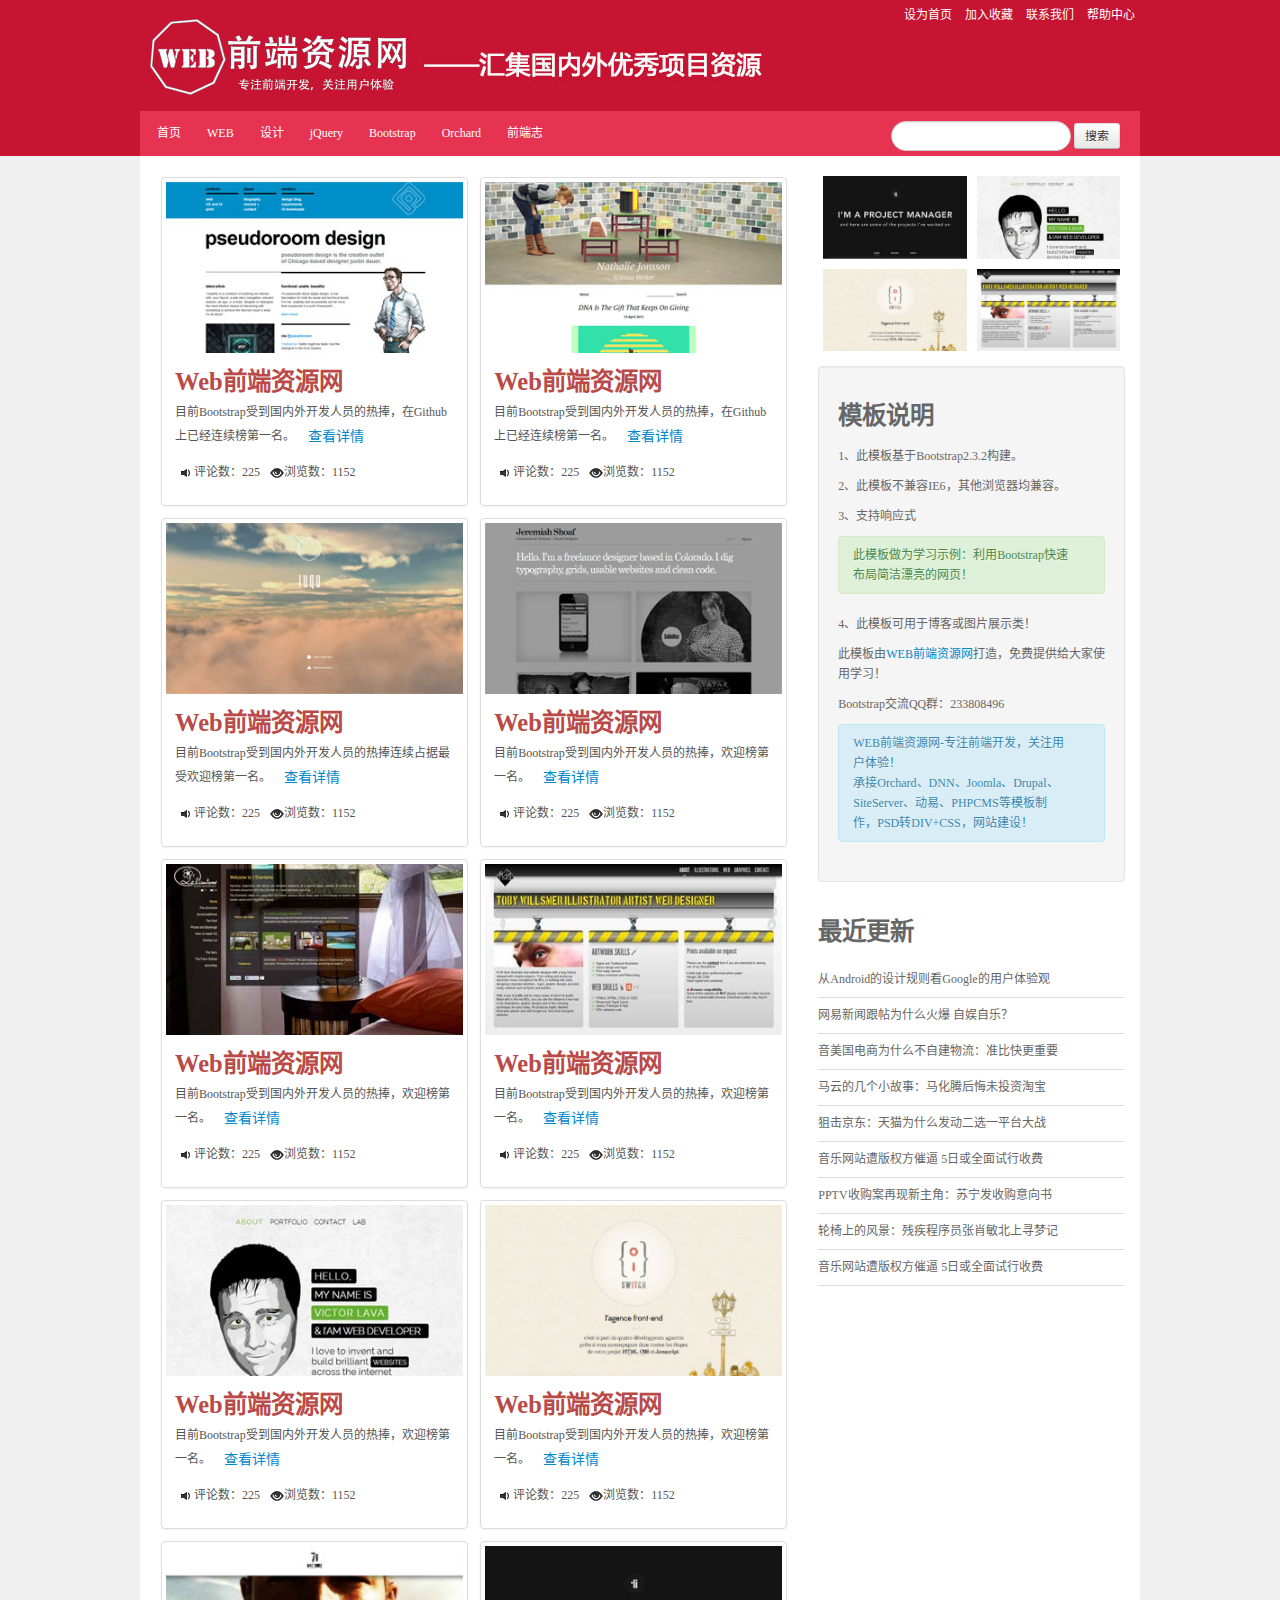
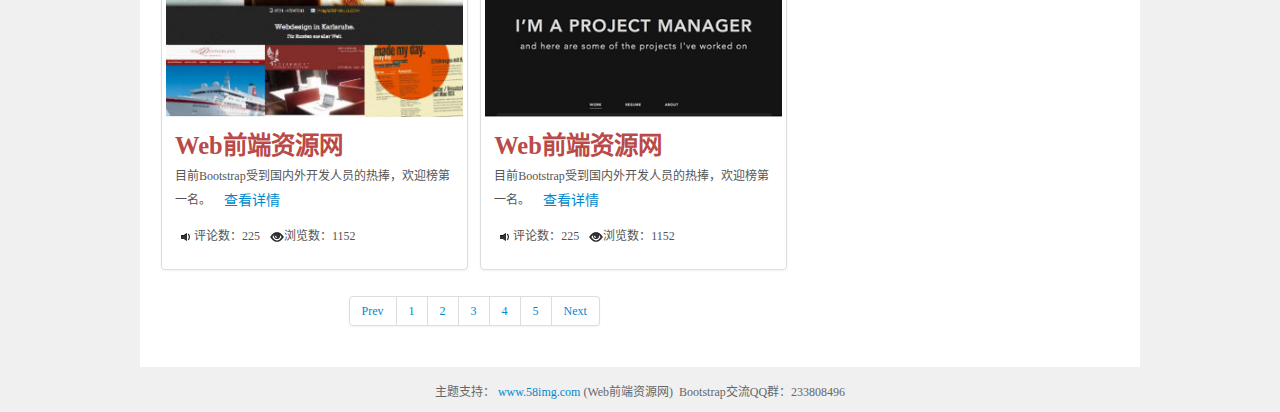
<file: boot/Index.html>
﻿<!DOCTYPE html>
<html lang="zh-cn">
<head>
    <meta http-equiv="Content-Type" content="text/html; charset=utf-8" />
    <meta name="author" content="www.58img.com" />
    <meta name="viewport" content="width=device-width, initial-scale=1.0">
    <title>Bootstrap模板-Web前端资源网</title>
    <link href="css/bootstrap.min.css" rel="stylesheet" />
    <link href="css/bootstrap-responsive.min.css" rel="stylesheet" />
    <link href="css/custom.css" rel="stylesheet" />
</head>
<body>
    <div class="header">
        <div class="container">
            <div class="row-fluid">
                <div class="span8">
                    <h3><a href="http://www.58img.com/" target="_blank">
                        <img src="img/logo.jpg" alt="web前端资源网" /></a></h3>
                </div>
                <div class="span4">
                    <ul class="inline pull-right topbar">
                        <li><a href="Article.html">设为首页</a></li>
                        <li><a href="Article.html">加入收藏</a></li>
                        <li><a href="Article.html">联系我们</a></li>
                        <li><a href="Article.html">帮助中心</a></li>
                    </ul>
                </div>
            </div>
            <div class="menu">
                <div class="row-fluid">
                    <div class="span7">
                        <ul class="nav nav-pills">
                            <li><a href="Index.html">首页</a></li>
                            <li><a href="Article.html">WEB</a></li>
                            <li><a href="Article.html">设计</a></li>
                            <li><a href="Article.html">jQuery</a></li>
                            <li><a href="Article.html">Bootstrap</a></li>
                            <li><a href="Article.html">Orchard</a></li>
                            <li><a href="Article.html">前端志</a></li>
                        </ul>
                    </div>
                    <div class="span5">
                        <form class="form-search pull-right">
                            <input type="text" class="input-medium search-query">
                            <button type="submit" class="btn btn-small">搜索</button>
                        </form>
                    </div>
                </div>
            </div>
        </div>
    </div>
    <!--header end-->
    <div class="container">
        <div class="main">
            <div class="row-fluid">
                <div class="span8">
                    <div class="row-fluid">
                        <ul class="thumbnails main-list">
                            <li>
                                <div class="thumbnail">
                                    <a href="Article.html">
                                        <img src="img/a1.jpg" /></a>
                                    <div class="caption">
                                        <h3><a href="Article.html" class="text-error">Web前端资源网</a> </h3>
                                        <p>目前Bootstrap受到国内外开发人员的热捧，在Github上已经连续榜第一名。<a href="Article.html" class="btn btn-link">查看详情</a></p>
                                        <p><span><i class="icon-volume-down"></i>评论数：225</span><span><i class="icon-eye-open"></i>浏览数：1152</span></p>
                                    </div>
                                </div>
                            </li>
                            <li>
                                <div class="thumbnail">
                                    <a href="Article.html">
                                        <img src="img/a2.jpg" /></a>
                                    <div class="caption">
                                        <h3><a href="Article.html" class="text-error">Web前端资源网</a> </h3>
                                        <p>目前Bootstrap受到国内外开发人员的热捧，在Github上已经连续榜第一名。<a href="Article.html" class="btn btn-link">查看详情</a></p>
                                        <p><span><i class="icon-volume-down"></i>评论数：225</span><span><i class="icon-eye-open"></i>浏览数：1152</span></p>
                                    </div>
                                </div>
                            </li>
                            <li>
                                <div class="thumbnail">
                                    <a href="Article.html">
                                        <img src="img/a3.jpg" /></a>
                                    <div class="caption">
                                        <h3><a href="Article.html" class="text-error">Web前端资源网</a> </h3>
                                        <p>目前Bootstrap受到国内外开发人员的热捧连续占据最受欢迎榜第一名。<a href="Article.html" class="btn btn-link">查看详情</a></p>
                                        <p><span><i class="icon-volume-down"></i>评论数：225</span><span><i class="icon-eye-open"></i>浏览数：1152</span></p>
                                    </div>
                                </div>
                            </li>
                            <li>
                                <div class="thumbnail">
                                    <a href="Article.html">
                                        <img src="img/a4.jpg" /></a>
                                    <div class="caption">
                                        <h3><a href="Article.html" class="text-error">Web前端资源网</a> </h3>
                                        <p>目前Bootstrap受到国内外开发人员的热捧，欢迎榜第一名。<a href="Article.html" class="btn btn-link">查看详情</a></p>
                                        <p><span><i class="icon-volume-down"></i>评论数：225</span><span><i class="icon-eye-open"></i>浏览数：1152</span></p>
                                    </div>
                                </div>
                            </li>
                            <li>
                                <div class="thumbnail">
                                    <a href="Article.html">
                                        <img src="img/a5.jpg" /></a>
                                    <div class="caption">
                                        <h3><a href="Article.html" class="text-error">Web前端资源网</a> </h3>
                                        <p>目前Bootstrap受到国内外开发人员的热捧，欢迎榜第一名。<a href="Article.html" class="btn btn-link">查看详情</a></p>
                                        <p><span><i class="icon-volume-down"></i>评论数：225</span><span><i class="icon-eye-open"></i>浏览数：1152</span></p>
                                    </div>
                                </div>
                            </li>
                            <li>
                                <div class="thumbnail">
                                    <a href="Article.html">
                                        <img src="img/a6.jpg" /></a>
                                    <div class="caption">
                                        <h3><a href="Article.html" class="text-error">Web前端资源网</a> </h3>
                                        <p>目前Bootstrap受到国内外开发人员的热捧，欢迎榜第一名。<a href="Article.html" class="btn btn-link">查看详情</a></p>
                                        <p><span><i class="icon-volume-down"></i>评论数：225</span><span><i class="icon-eye-open"></i>浏览数：1152</span></p>
                                    </div>
                                </div>
                            </li>
                            <li>
                                <div class="thumbnail">
                                    <a href="Article.html">
                                        <img src="img/a7.jpg" /></a>
                                    <div class="caption">
                                        <h3><a href="Article.html" class="text-error">Web前端资源网</a> </h3>
                                        <p>目前Bootstrap受到国内外开发人员的热捧，欢迎榜第一名。<a href="Article.html" class="btn btn-link">查看详情</a></p>
                                        <p><span><i class="icon-volume-down"></i>评论数：225</span><span><i class="icon-eye-open"></i>浏览数：1152</span></p>
                                    </div>
                                </div>
                            </li>
                            <li>
                                <div class="thumbnail">
                                    <a href="Article.html">
                                        <img src="img/a8.jpg" /></a>
                                    <div class="caption">
                                        <h3><a href="Article.html" class="text-error">Web前端资源网</a> </h3>
                                        <p>目前Bootstrap受到国内外开发人员的热捧，欢迎榜第一名。<a href="Article.html" class="btn btn-link">查看详情</a></p>
                                        <p><span><i class="icon-volume-down"></i>评论数：225</span><span><i class="icon-eye-open"></i>浏览数：1152</span></p>
                                    </div>
                                </div>
                            </li>
                            <li>
                                <div class="thumbnail">
                                    <a href="Article.html">
                                        <img src="img/a9.jpg" /></a>
                                    <div class="caption">
                                        <h3><a href="Article.html" class="text-error">Web前端资源网</a> </h3>
                                        <p>目前Bootstrap受到国内外开发人员的热捧，欢迎榜第一名。<a href="Article.html" class="btn btn-link">查看详情</a></p>
                                        <p><span><i class="icon-volume-down"></i>评论数：225</span><span><i class="icon-eye-open"></i>浏览数：1152</span></p>
                                    </div>
                                </div>
                            </li>
                            <li>
                                <div class="thumbnail">
                                    <a href="Article.html">
                                        <img src="img/a10.jpg" /></a>
                                    <div class="caption">
                                        <h3><a href="Article.html" class="text-error">Web前端资源网</a> </h3>
                                        <p>目前Bootstrap受到国内外开发人员的热捧，欢迎榜第一名。<a href="Article.html" class="btn btn-link">查看详情</a></p>
                                        <p><span><i class="icon-volume-down"></i>评论数：225</span><span><i class="icon-eye-open"></i>浏览数：1152</span></p>
                                    </div>
                                </div>
                            </li>
                        </ul>
                        <div class="pagination pagination-centered">
                            <ul>
                                <li><a href="Article.html">Prev</a></li>
                                <li><a href="Article.html">1</a></li>
                                <li><a href="Article.html">2</a></li>
                                <li><a href="Article.html">3</a></li>
                                <li><a href="Article.html">4</a></li>
                                <li><a href="Article.html">5</a></li>
                                <li><a href="Article.html">Next</a></li>
                            </ul>
                        </div>
                    </div>
                </div>
                <div class="span4">
                    <div class="aside">
                        <div class="row-fluid">
                            <ul class="thumbnails ad-list">
                                <li>
                                    <div class="box"><a href="Article.html">
                                        <img src="img/a10.jpg" /></a></div>
                                </li>
                                <li>
                                    <div class="box"><a href="Article.html">
                                        <img src="img/a7.jpg" /></a></div>
                                </li>
                                <li>
                                    <div class="box"><a href="Article.html">
                                        <img src="img/a8.jpg" /></a></div>
                                </li>
                                <li>
                                    <div class="box"><a href="Article.html">
                                        <img src="img/a6.jpg" /></a></div>
                                </li>
                            </ul>
                        </div>
                        <div class="row-fluid">
                            <div class="well">
                                <h3>模板说明</h3>
                                <p>1、此模板基于Bootstrap2.3.2构建。</p>
                                <p>2、此模板不兼容IE6，其他浏览器均兼容。</p>
                                <p>3、支持响应式</p>
                                <p class="alert alert-success">
                                    此模板做为学习示例：利用Bootstrap快速布局简洁漂亮的网页！
                                </p>
                                <p>4、此模板可用于博客或图片展示类！</p>
                                <p>此模板由<a href="http://www.58img.com/" target="_blank">WEB前端资源网</a>打造，免费提供给大家使用学习！</p>
                                <p>Bootstrap交流QQ群：233808496</p>
                                <p class="alert alert-info">
                                    WEB前端资源网-专注前端开发，关注用户体验！<br />承接Orchard、DNN、Joomla、Drupal、SiteServer、动易、PHPCMS等模板制作，PSD转DIV+CSS，网站建设！
                                </p>
                            </div>
                        </div>
                        <div class="row-fluid news">
                            <h3>最近更新</h3>
                            <ul class="unstyled">
                                <li><a href="Article.html">从Android的设计规则看Google的用户体验观</a></li>
                                <li><a href="Article.html">网易新闻跟帖为什么火爆 自娱自乐？</a></li>
                                <li><a href="Article.html">音美国电商为什么不自建物流：准比快更重要</a></li>
                                <li><a href="Article.html">马云的几个小故事：马化腾后悔未投资淘宝</a></li>
                                <li><a href="Article.html">狙击京东：天猫为什么发动二选一平台大战</a></li>
                                <li><a href="Article.html">音乐网站遭版权方催逼 5日或全面试行收费</a></li>
                                <li><a href="Article.html">PPTV收购案再现新主角：苏宁发收购意向书</a></li>
                                <li><a href="Article.html">轮椅上的风景：残疾程序员张肖敏北上寻梦记</a></li>
                                <li><a href="Article.html">音乐网站遭版权方催逼 5日或全面试行收费</a></li>
                            </ul>
                        </div>
                    </div>
                </div>
            </div>
        </div>
    </div>
    <!--main end-->
    <div class="footer">
        <div class="container">
            <div class="row-fluid">
                <div class="span12">
                    <p class="text-center">主题支持：<a href="http://www.58img.com" target="_blank"> www.58img.com</a> (Web前端资源网)&nbsp;&nbsp;Bootstrap交流QQ群：233808496</p>
                </div>
            </div>
        </div>
    </div>
</body>
</html>
</file>
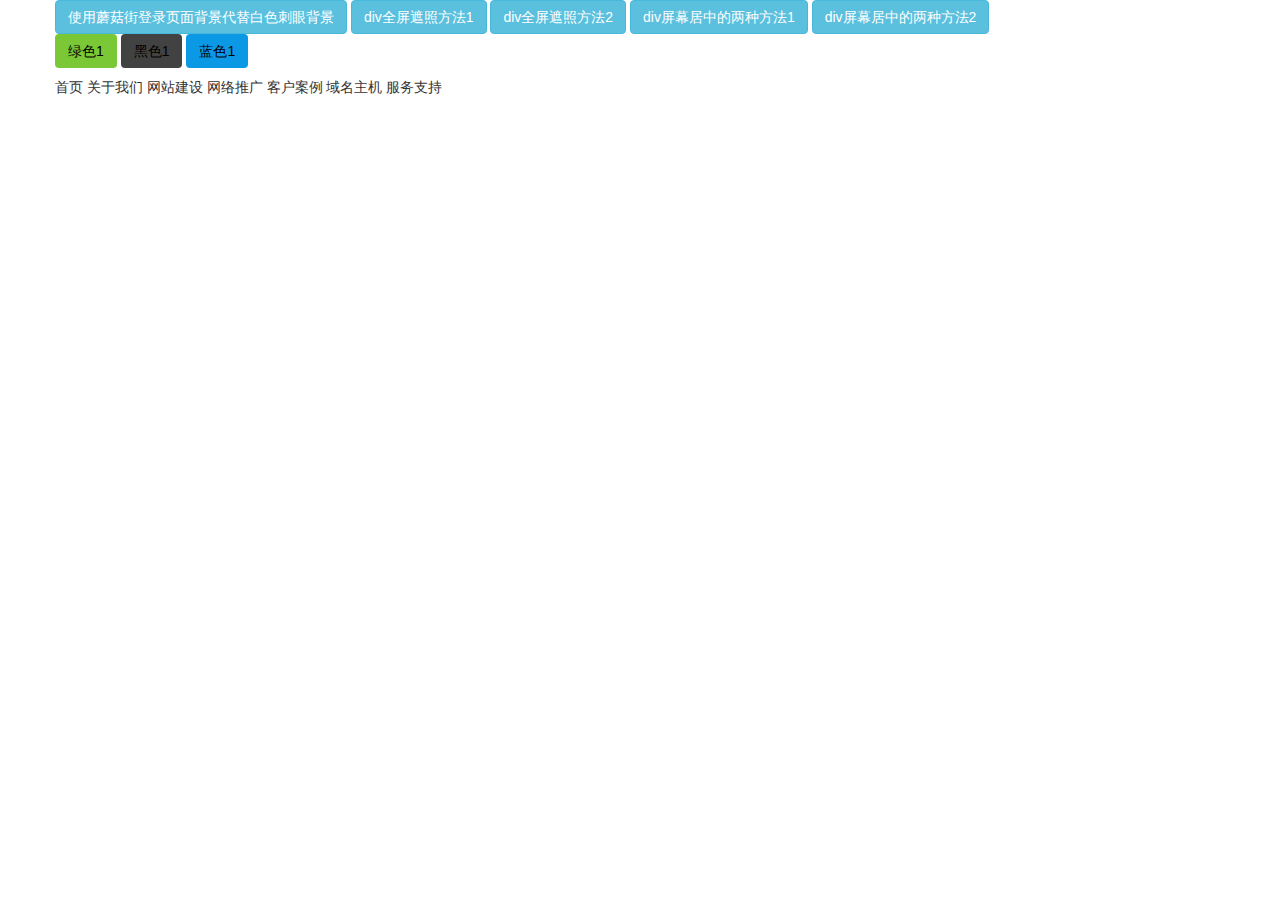
<file: color.html>
<!DOCTYPE html>
<html lang="en">
    <head>
        <meta charset="UTF-8">
        <link rel="stylesheet" href="css/bootstrap/bootstrap.css">
        <link rel="stylesheet" href="css/color.css">
        <title>some useful color or skill in css</title>
    </head>
    <body>
        <div id="container" class="container">
            <div class="row">
                <button id="mgj" class="btn btn-info">使用蘑菇街登录页面背景代替白色刺眼背景</button>
                <button id="zz1" class="btn btn-info">div全屏遮照方法1</button>
                <button id="zz2" class="btn btn-info">div全屏遮照方法2</button>
                <button id="center1" class="btn btn-info">div屏幕居中的两种方法1</button>
                <button id="center2" class="btn btn-info">div屏幕居中的两种方法2</button>
            </div>
            <div class="row">
                <button class="btn btn-green1">绿色1</button>
                <button class="btn btn-black1">黑色1</button>
                <button class="btn btn-blue1">蓝色1</button>
            </div>
            <div class="row">
                <ul class="nav">
                    <li>首页</li>
                    <li>关于我们</li>
                    <li>网站建设</li>
                    <li>网络推广</li>
                    <li>客户案例</li>
                    <li>域名主机</li>
                    <li>服务支持</li>
                </ul>
            </div>
        </div>
        <div id="zz" class="hide"></div>
        <div class="hide center"></div>
    </body>
    <script src="js/jquery.min.js"></script>
    <script src="js/bootstrap.js"></script>
    <script>
        $(function(){
            $('#mgj').click(function(){
                $('body').addClass('mgj'); 
            });
            $('#zz1').click(function(){
                $('#zz').addClass('zz1').removeClass('hide').show();
            });

            $('#zz2').click(function(){
                $('#zz').addClass('zz2').removeClass('hide').show();
            });
            $('#center1').click(function(){
                $('.center').addClass('center1').removeClass('hide').show();
            });
            $('#center2').click(function(){
                $('.center').addClass('center2').removeClass('hide').show();
            });
        }); 
    </script>
</html>
</file>
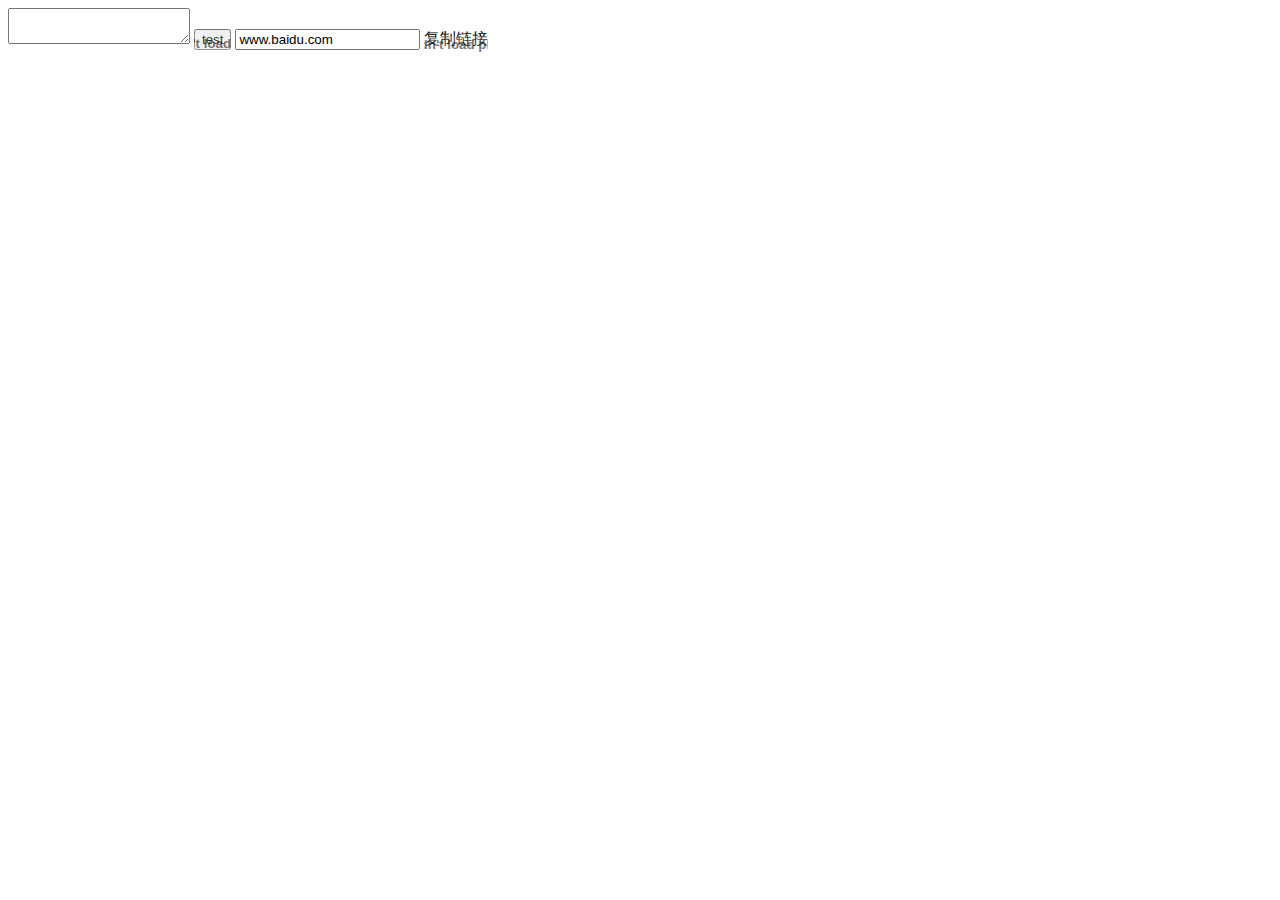
<file: test/t.html>
<!DOCTYPE html>
<html>
<head>
<meta charset="UTF-8">
<title>Insert title here</title>
<script type="text/javascript" src="jquery-1.10.2.js"></script>
<script type="text/javascript" src="jquery.zclip.js"></script>


</head>
<body>

    <textarea></textarea>	
<input id="t" type="button" value="test">			


<input type="text" value="www.baidu.com" id="link">
<span id="copyBtn">复制链接</span>





<script type="text/javascript">
    $(function(){
 $("#t").zclip({
	path: "ZeroClipboard.swf",
	copy: function(){
		return "11111";
		}
	});
$('#copyBtn').zclip({
            path: "ZeroClipboard.swf",
            copy: function(){
                return $('#link').val();
  　　　 　　}
        });
   
    });
	

</script>

</body>
</html>
</file>
<file: boot/css/custom.css>
﻿body { font-size: 12px; background-color: #f0f0f0; color: #666; font-family: "Microsoft Yahei","Tahoma","SimSun"; }

/*layout*/
.container { max-width: 1000px; }

/*header*/
.header { background-color: #c61432; }
.topbar { margin-top: 5px; }
    .topbar a { color: #fff; }
.menu { background-color: #e53351; padding: 5px; }
    .menu ul { margin: 0; }
    .menu a { color: #fff; }
    .menu .form-search { margin: 5px 15px 0 0; }

/*main*/
.main { padding: 15px; background-color: #fff; }
.main-list li { margin: 0; padding: 0; display: inline-block; width: 50%; }
    .main-list li .thumbnail { margin: 6px 6px; }
.main-list h3 { margin: 0; }
.main-list span { display: inline-block; padding: 0 5px; }
/*aside*/
.ad-list li { margin: 0; padding: 0; display: inline-block; width: 50%; }
    .ad-list li .box { margin: 5px; }

/*footer*/
.footer { margin-top: 15px; }

/*news*/
.news li { line-height: 35px; border-bottom: 1px solid #ddd; }
    .news li a { color: #666; }
        .news li a:hover { color: #c61432; }

/*article*/
.article p { margin: 0 0 20px 0; font-size: 14px; }
</file>
<file: css/color.css>
body{
}
.desc{
    width:100px;
    height :100px;
    text-align:center;
    font-size:14px;
    margin:10px 10px;
    padding:5px 5px;
    border:1px solid green;
    overflow:hidden
}
.mgj{
/*蘑菇街登录页面结合图片做的一种可以取代刺眼的白色背景页面*/
background-color:#f2f2f2;
background-image:url(../images/bg-v3.png);
}
.hide{
display:none;
}
.zz1{
position:absolute;
top:0;left:0;bottom:0;right:0;width:100%;height:1000px;z-index:9999;
background:none repeat scroll 0 0 rgb(0,0,0);opacity:0.4;
}
.zz2{
    position:fixed;top:0;right:0;width:100%;height:100%;z-index:9999;
    background:none repeat scroll 0 0 rgb(0,0,0);opacity:0.4;
}
.center1{
    top:50%;left:50%;width:400px;height:400px;margin-left:-200px;margin-top:-200px;position:absolute;
    background-color:blue;
}
.center2{
    top:50%;left:50%;width:400px;height:400px;margin-left:-200px;margin-top:-200px;position:absolute;
    background-color:red;
}
.btn-green1{background-color:#7BC836;boder-color:#7BC836}
.btn-black1{background-color:#424242;boder-color:#424242}
.btn-blue1{background-color:#0B98E5;boder-color:#0B98E5}
/*清除浮动*/
.clearfix{
font-size:0;display:block;content:'';clear:both;height:0;line-height:0;visibility:hidden;
}
.nav{height:38px;line-height:38px;}
.nav li{list-style:none;display:inline-block;}
</file>
